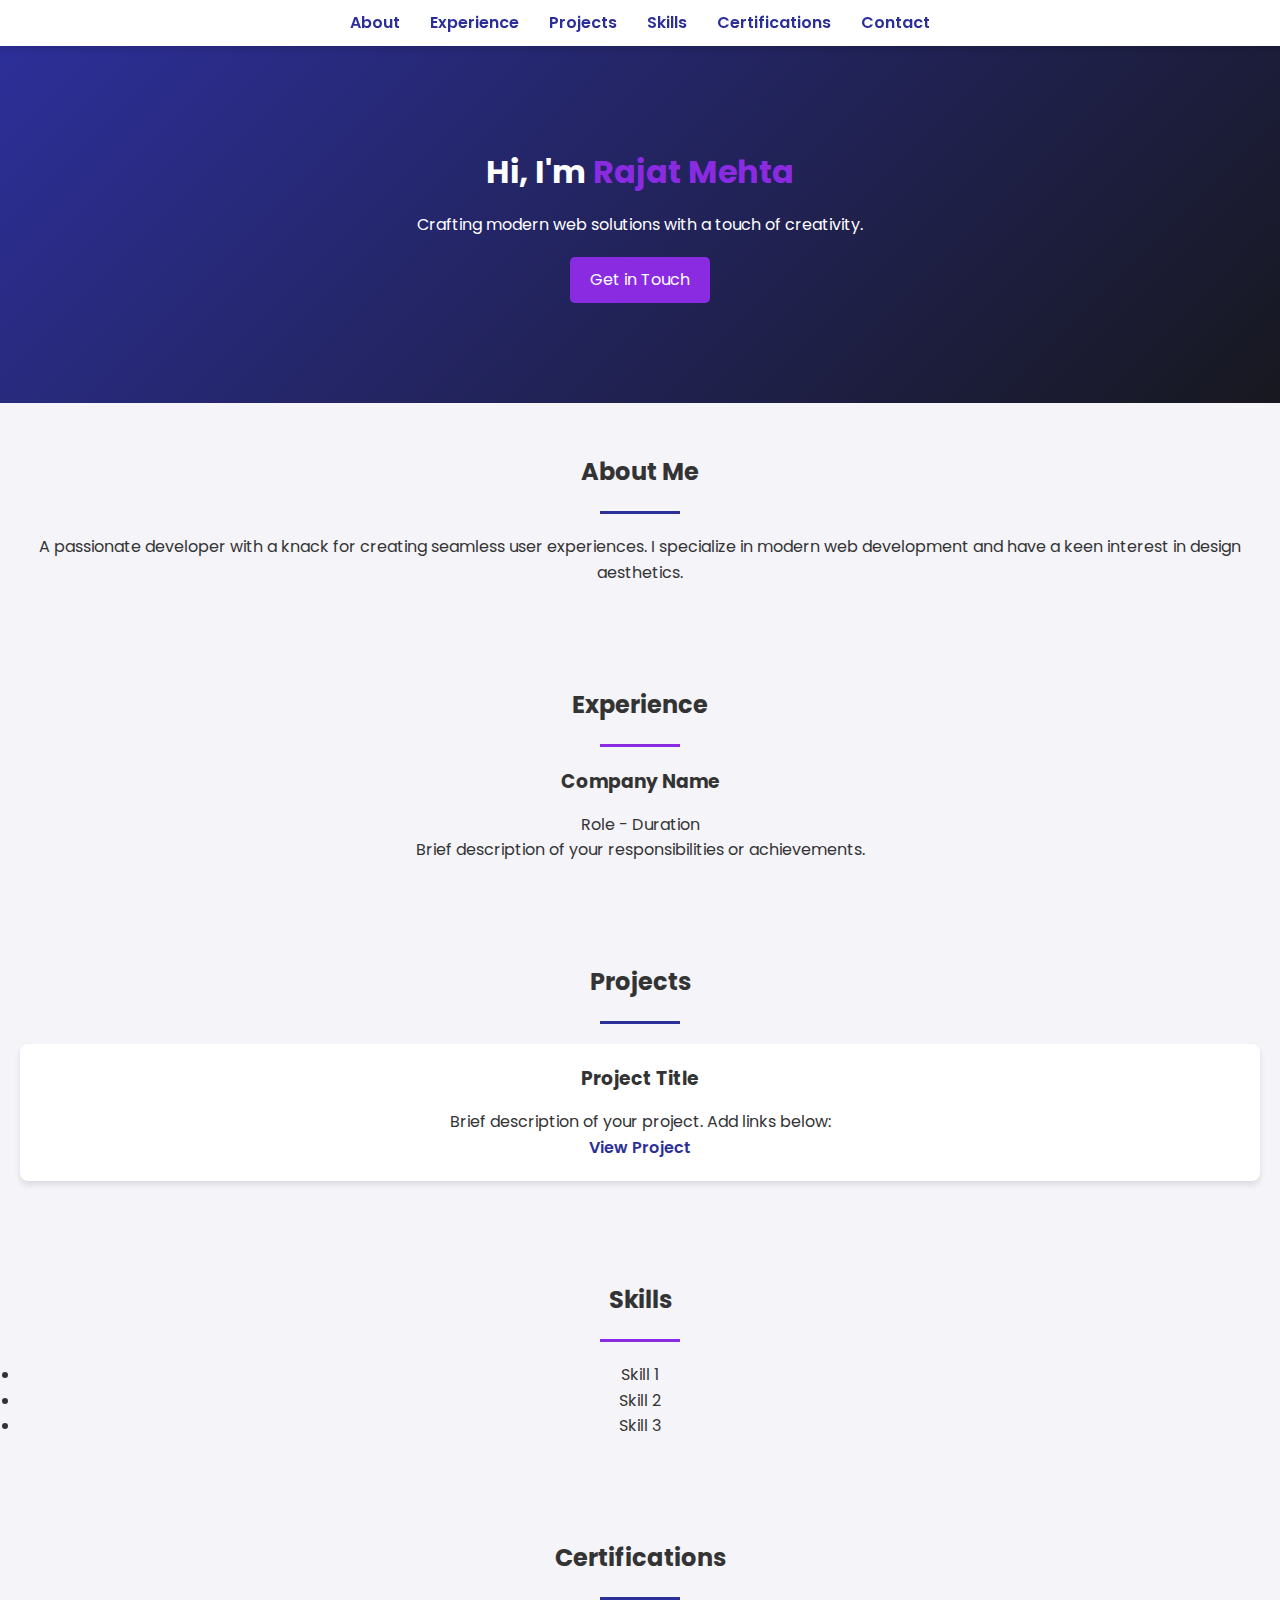
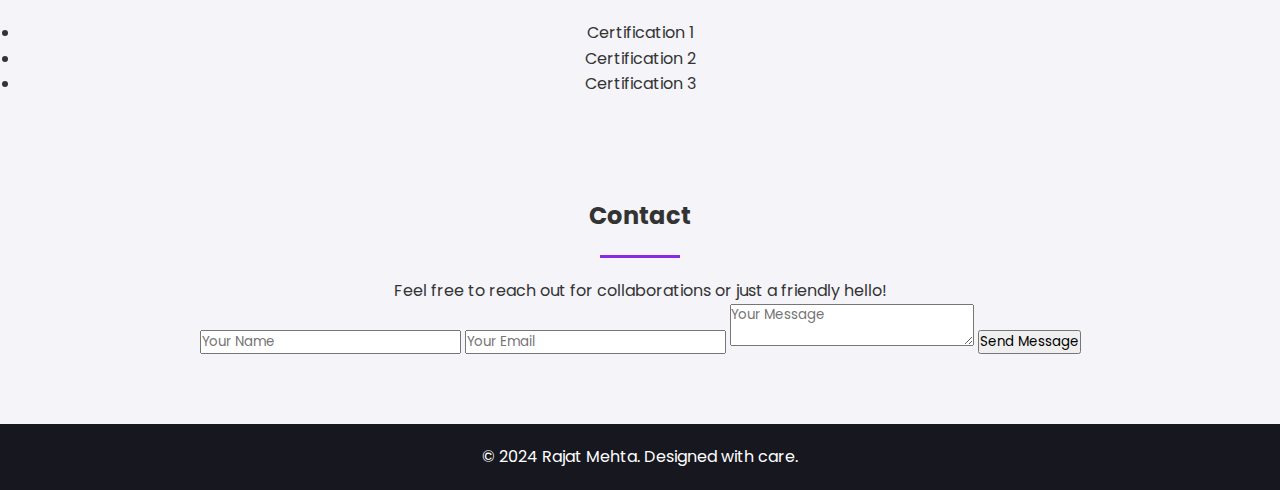
<file: portfolio_updated.html>
<!DOCTYPE html>
<html lang="en">
<head>
    <meta charset="UTF-8">
    <meta name="viewport" content="width=device-width, initial-scale=1.0">
    <title>Rajat Mehta Portfolio</title>
    <link rel="stylesheet" href="style_updated.css">
    <link href="https://fonts.googleapis.com/css2?family=Poppins:wght@300;400;600&display=swap" rel="stylesheet">
</head>
<body>
    <!-- Navigation -->
    <nav class="navbar">
        <ul>
            <li><a href="#about">About</a></li>
            <li><a href="#experience">Experience</a></li>
            <li><a href="#projects">Projects</a></li>
            <li><a href="#skills">Skills</a></li>
            <li><a href="#certifications">Certifications</a></li>
            <li><a href="#contact">Contact</a></li>
        </ul>
    </nav>

    <!-- Header Section -->
    <header class="hero">
        <h1>Hi, I'm <span class="highlight">Rajat Mehta</span></h1>
        <p>Crafting modern web solutions with a touch of creativity.</p>
        <a href="#contact" class="cta-button">Get in Touch</a>
    </header>

    <!-- About Section -->
    <section id="about" class="section">
        <h2>About Me</h2>
        <div class="section-divider"></div>
        <p>A passionate developer with a knack for creating seamless user experiences. I specialize in modern web development and have a keen interest in design aesthetics.</p>
    </section>

    <!-- Experience Section -->
    <section id="experience" class="section dark-bg">
        <h2>Experience</h2>
        <div class="section-divider light"></div>
        <div class="experience-item">
            <h3>Company Name</h3>
            <p>Role - Duration</p>
            <p>Brief description of your responsibilities or achievements.</p>
        </div>
    </section>

    <!-- Projects Section -->
    <section id="projects" class="section">
        <h2>Projects</h2>
        <div class="section-divider"></div>
        <div class="project-grid">
            <div class="project-item">
                <h3>Project Title</h3>
                <p>Brief description of your project. Add links below:</p>
                <a href="#" target="_blank" class="project-link">View Project</a>
            </div>
            <!-- Add more project items as needed -->
        </div>
    </section>

    <!-- Skills Section -->
    <section id="skills" class="section dark-bg">
        <h2>Skills</h2>
        <div class="section-divider light"></div>
        <ul class="skills-list">
            <li>Skill 1</li>
            <li>Skill 2</li>
            <li>Skill 3</li>
        </ul>
    </section>

    <!-- Certifications Section -->
    <section id="certifications" class="section">
        <h2>Certifications</h2>
        <div class="section-divider"></div>
        <ul class="certifications-list">
            <li>Certification 1</li>
            <li>Certification 2</li>
            <li>Certification 3</li>
        </ul>
    </section>

    <!-- Contact Section -->
    <section id="contact" class="section dark-bg">
        <h2>Contact</h2>
        <div class="section-divider light"></div>
        <p>Feel free to reach out for collaborations or just a friendly hello!</p>
        <form>
            <input type="text" placeholder="Your Name" required>
            <input type="email" placeholder="Your Email" required>
            <textarea placeholder="Your Message" required></textarea>
            <button type="submit">Send Message</button>
        </form>
    </section>

    <footer>
        <p>© 2024 Rajat Mehta. Designed with care.</p>
    </footer>
</body>
</html>
</file>
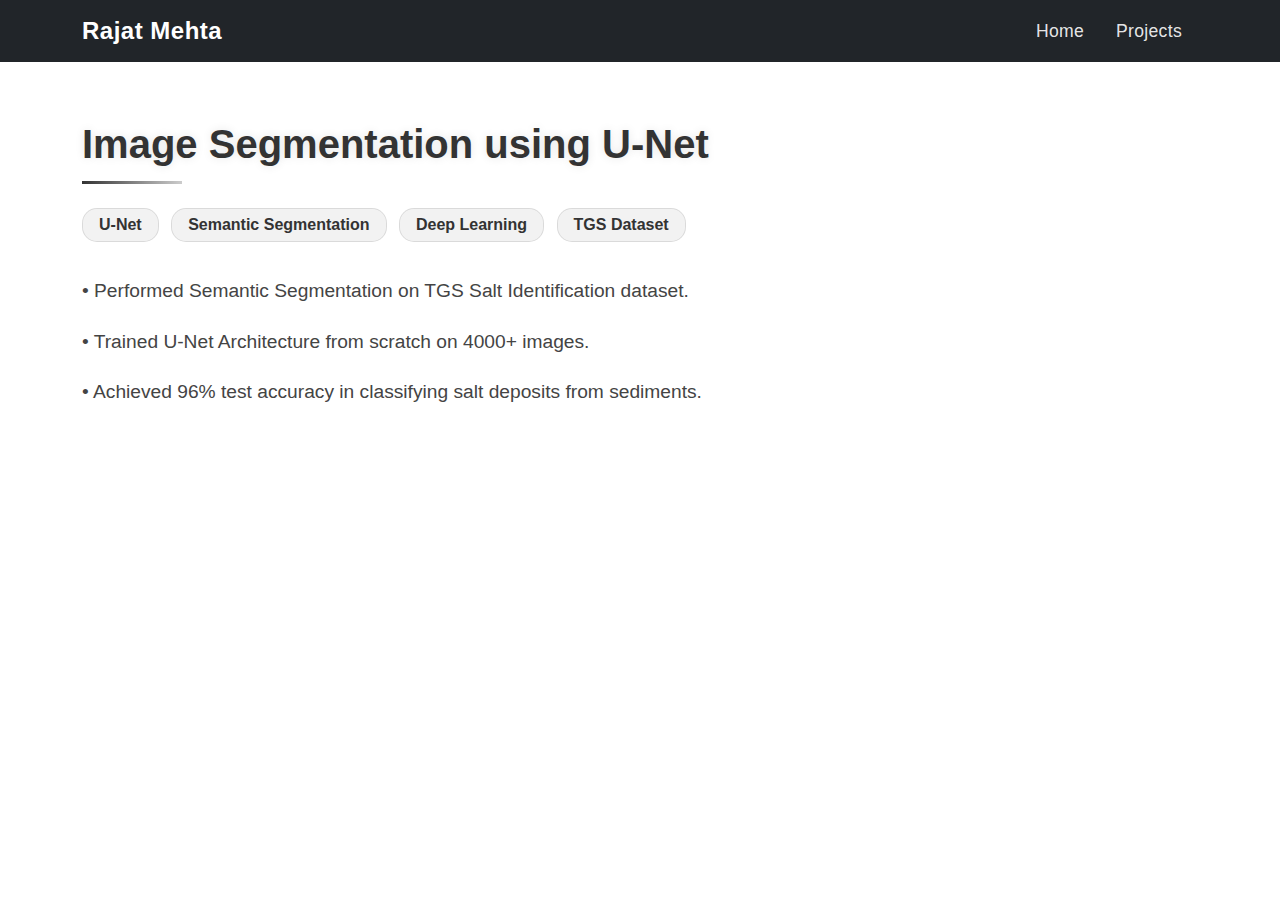
<file: projects/u-net.html>
<!DOCTYPE html>
<html lang="en">
<head>
    <meta charset="UTF-8">
    <meta name="viewport" content="width=device-width, initial-scale=1.0">
    <title>U-Net Image Segmentation - Rajat Mehta</title>
    
    <!-- Bootstrap CSS -->
    <link href="https://cdn.jsdelivr.net/npm/bootstrap@5.3.0/dist/css/bootstrap.min.css" rel="stylesheet">
    <!-- Font Awesome -->
    <link rel="stylesheet" href="https://cdnjs.cloudflare.com/ajax/libs/font-awesome/6.4.0/css/all.min.css">
    <!-- Custom CSS -->
    <link href="../css/style.css" rel="stylesheet">
    <link href="../css/project-page.css" rel="stylesheet">
</head>
<body>
    <!-- Navigation -->
    <nav class="navbar navbar-expand-lg navbar-dark bg-dark fixed-top">
        <div class="container">
            <a class="navbar-brand" href="../index.html">Rajat Mehta</a>
            <button class="navbar-toggler" type="button" data-bs-toggle="collapse" data-bs-target="#navbarNav">
                <span class="navbar-toggler-icon"></span>
            </button>
            <div class="collapse navbar-collapse" id="navbarNav">
                <ul class="navbar-nav ms-auto">
                    <li class="nav-item"><a class="nav-link" href="../index.html#home">Home</a></li>
                    <li class="nav-item"><a class="nav-link" href="../index.html#projects">Projects</a></li>
                </ul>
            </div>
        </div>
    </nav>

    <!-- Project Content -->
    <section class="project-detail section-padding">
        <div class="container">
            <h1 class="project-title">Image Segmentation using U-Net</h1>
            <div class="project-tags mb-4">
                <span class="badge">U-Net</span>
                <span class="badge">Semantic Segmentation</span>
                <span class="badge">Deep Learning</span>
                <span class="badge">TGS Dataset</span>
            </div>
            <div class="project-description">
                <p>• Performed Semantic Segmentation on TGS Salt Identification dataset.</p>
                <p>• Trained U-Net Architecture from scratch on 4000+ images.</p>
                <p>• Achieved 96% test accuracy in classifying salt deposits from sediments.</p>
            </div>
        </div>
    </section>

    <!-- Scripts -->
    <script src="https://cdn.jsdelivr.net/npm/bootstrap@5.3.0/dist/js/bootstrap.bundle.min.js"></script>
</body>
</html>
</file>
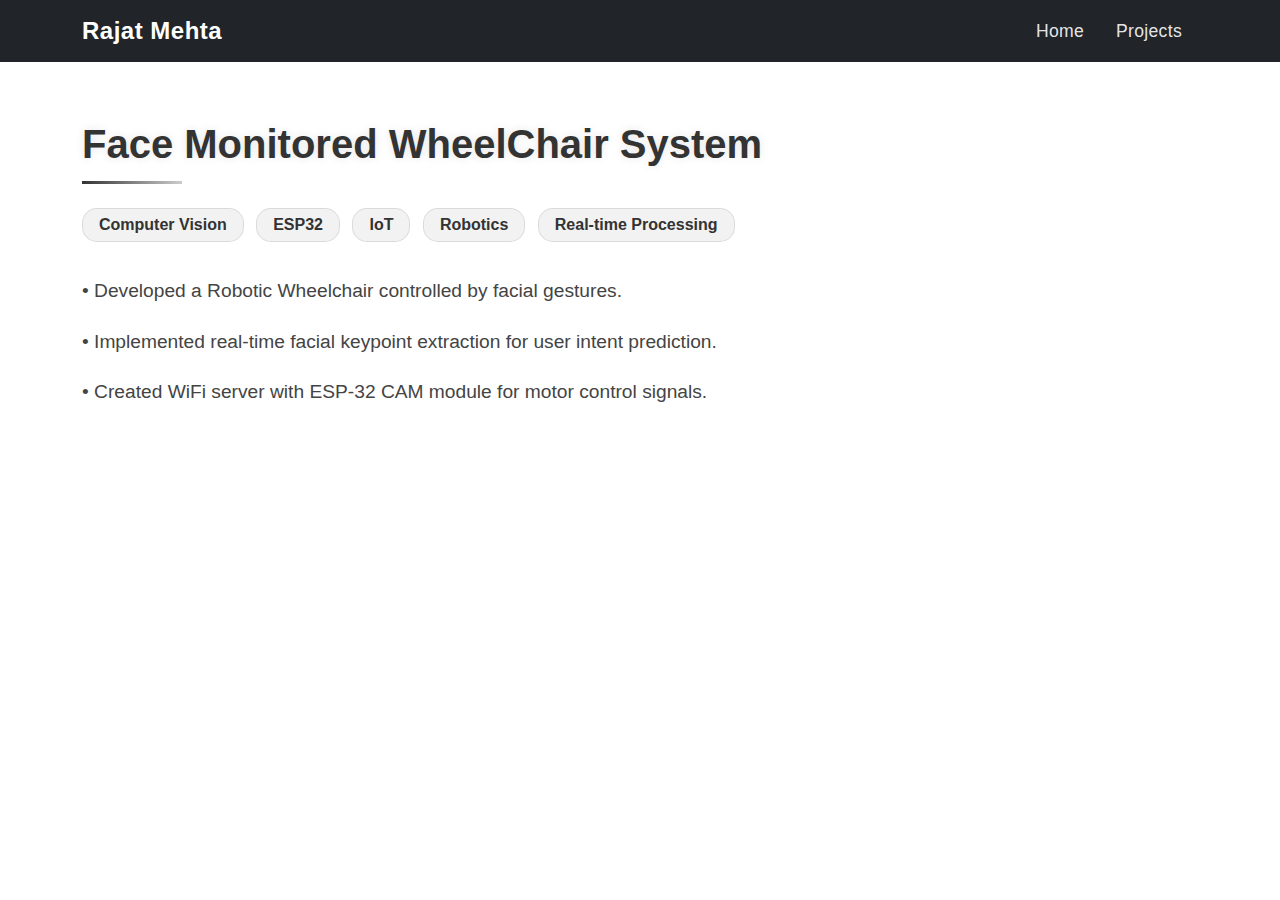
<file: projects/wheelchair.html>
<!DOCTYPE html>
<html lang="en">
<head>
    <meta charset="UTF-8">
    <meta name="viewport" content="width=device-width, initial-scale=1.0">
    <title>Face Monitored WheelChair System - Rajat Mehta</title>
    
    <!-- Bootstrap CSS -->
    <link href="https://cdn.jsdelivr.net/npm/bootstrap@5.3.0/dist/css/bootstrap.min.css" rel="stylesheet">
    <!-- Font Awesome -->
    <link rel="stylesheet" href="https://cdnjs.cloudflare.com/ajax/libs/font-awesome/6.4.0/css/all.min.css">
    <!-- Custom CSS -->
    <link href="../css/style.css" rel="stylesheet">
    <link href="../css/project-page.css" rel="stylesheet">
</head>
<body>
    <!-- Navigation -->
    <nav class="navbar navbar-expand-lg navbar-dark bg-dark fixed-top">
        <div class="container">
            <a class="navbar-brand" href="../index.html">Rajat Mehta</a>
            <button class="navbar-toggler" type="button" data-bs-toggle="collapse" data-bs-target="#navbarNav">
                <span class="navbar-toggler-icon"></span>
            </button>
            <div class="collapse navbar-collapse" id="navbarNav">
                <ul class="navbar-nav ms-auto">
                    <li class="nav-item"><a class="nav-link" href="../index.html#home">Home</a></li>
                    <li class="nav-item"><a class="nav-link" href="../index.html#projects">Projects</a></li>
                </ul>
            </div>
        </div>
    </nav>

    <!-- Project Content -->
    <section class="project-detail section-padding">
        <div class="container">
            <h1 class="project-title">Face Monitored WheelChair System</h1>
            <div class="project-tags mb-4">
                <span class="badge">Computer Vision</span>
                <span class="badge">ESP32</span>
                <span class="badge">IoT</span>
                <span class="badge">Robotics</span>
                <span class="badge">Real-time Processing</span>
            </div>
            <div class="project-description">
                <p>• Developed a Robotic Wheelchair controlled by facial gestures.</p>
                <p>• Implemented real-time facial keypoint extraction for user intent prediction.</p>
                <p>• Created WiFi server with ESP-32 CAM module for motor control signals.</p>
            </div>
        </div>
    </section>

    <!-- Scripts -->
    <script src="https://cdn.jsdelivr.net/npm/bootstrap@5.3.0/dist/js/bootstrap.bundle.min.js"></script>
</body>
</html>
</file>
<file: css/style.css>
/* General Styles */
html {
    scroll-behavior: smooth;
}

body {
    font-family: 'Arial', sans-serif;
}

/* Section Padding */
.section-padding {
    padding: 80px 0 60px;
    position: relative;
    z-index: 1;
}

/* Hero Section */
.hero-section {
    height: 100vh;
    background: linear-gradient(rgba(0,0,0,0.75), rgba(0,0,0,0.7)), url('../assets/img/hero-bg.jpg');
    background-size: cover;
    background-position: center;
    color: white;
    overflow: hidden;
    position: relative;
}

.hero-image {
    position: absolute;
    right: 0;
    top: 0;
    height: 100%;
    width: 50%;
    opacity: 0.9;
    transform: translateX(50px);
}

.hero-image img {
    height: 100%;
    width: 100%;
    object-fit: cover;
    object-position: center;
    filter: drop-shadow(0 0 20px rgba(30, 144, 255, 0.4)) brightness(1.1);
    mask-image: linear-gradient(to left, 
        rgba(0,0,0,1) 40%, 
        rgba(0,0,0,0.8) 65%, 
        rgba(0,0,0,0)
    );
    -webkit-mask-image: linear-gradient(to left, 
        rgba(0,0,0,1) 40%, 
        rgba(0,0,0,0.8) 65%, 
        rgba(0,0,0,0)
    );
}

.hero-content {
    position: relative;
    z-index: 2;
    padding-left: 2rem;
    max-width: 800px;
}

.hero-content h1 {
    font-size: 3.5rem;
    margin-bottom: 1rem;
}

.hero-content p {
    font-size: 1.2rem;
    margin-bottom: 2rem;
}

/* Navigation */
.navbar {
    transition: all 0.3s ease;
    font-family: 'Poppins', sans-serif;
}

.navbar-brand {
    font-size: 1.5rem;
    font-weight: 700;
    color: #fff !important;
    letter-spacing: 0.5px;
}

.navbar .nav-link {
    position: relative;
    padding: 0.5rem 1rem !important;
    font-size: 1.1rem;
    font-weight: 500;
    color: rgba(255, 255, 255, 0.9) !important;
    letter-spacing: 0.3px;
    transition: color 0.3s ease;
}

.navbar .nav-link:hover {
    color: #fff !important;
}

.navbar .nav-link::after {
    content: '';
    position: absolute;
    width: 0;
    height: 2px;
    background: var(--bs-primary);
    left: 50%;
    bottom: 0;
    transform: translateX(-50%);
    transition: width 0.3s ease;
}

.navbar .nav-link.active {
    color: var(--bs-primary) !important;
    font-weight: 600;
}

.navbar .nav-link.active::after {
    width: 80%;
}

/* Optional hover effect */
.navbar .nav-link:hover::after {
    width: 80%;
}

/* Update scrolled navbar styles */
.navbar.scrolled .nav-link {
    color: rgba(255, 255, 255, 0.8) !important;
}

.navbar.scrolled .nav-link:hover,
.navbar.scrolled .nav-link.active {
    color: var(--bs-primary) !important;
}

/* Animations */
[data-aos] {
    pointer-events: none;
}

[data-aos].aos-animate {
    pointer-events: auto;
}

/* Update AOS animation styles */
[data-aos].hero-image {
    pointer-events: auto;
    opacity: 0;
    transition: all 0.6s ease;
}

[data-aos].hero-image.aos-animate {
    opacity: 0.9;
    transform: translateX(0);
}

/* Responsive Adjustments */
@media (max-width: 768px) {
    .hero-section {
        height: 60vh;
    }
    
    .section-padding {
        padding: 60px 0;
    }
} 

/* Skills Section */
.skill-box {
    background: rgba(255, 255, 255, 0.8);
    backdrop-filter: blur(10px);
    border: 1px solid rgba(30, 144, 255, 0.1);
    box-shadow: 0 0 15px rgba(30, 144, 255, 0.1);
    transition: all 0.3s ease;
    height: 100%;
    border-radius: 15px;
    margin-bottom: 2rem;
    padding: 2rem;
}

.skill-box:hover {
    transform: translateY(-5px);
    box-shadow: 0 10px 25px rgba(30, 144, 255, 0.2);
}

.skill-tags {
    display: flex;
    flex-wrap: wrap;
    gap: 1rem;
    margin-top: 1.2rem;
}

.skill-tags .badge {
    font-size: 1.1rem;
    padding: 0.7rem 1.4rem;
    font-weight: 500;
    background-color: rgba(30, 144, 255, 0.05) !important;
    color: #1e90ff;
    border: 1px solid rgba(30, 144, 255, 0.1);
    border-radius: 25px;
    transition: all 0.3s ease;
}

.skill-tags .badge:hover {
    background-color: rgba(30, 144, 255, 0.1) !important;
    transform: translateY(-2px);
    box-shadow: 0 0 15px rgba(30, 144, 255, 0.3);
}

.skill-box h4 {
    color: #333;
    font-size: 1.8rem;
    margin-bottom: 0;
    font-weight: 600;
    letter-spacing: 0.5px;
    text-shadow: 0 0 10px rgba(30, 144, 255, 0.2);
}

.skill-box .fas {
    opacity: 0.9;
    color: #1e90ff;
}

.skill-category-header {
    padding-bottom: 1.2rem;
    border-bottom: 2px solid rgba(30, 144, 255, 0.1);
    margin-bottom: 1.2rem;
}

.skill-category-header .fas {
    font-size: 2rem;
    margin-right: 1.2rem;
    color: #1e90ff;
}

/* Timeline */
.timeline {
    position: relative;
    max-width: 1200px;
    margin: 0 auto;
}

/* The vertical line */
.timeline::after {
    content: '';
    position: absolute;
    width: 2px;
    background: var(--bs-primary);
    top: 0;
    bottom: 0;
    left: 50%;
    margin-left: -1px;
}

.timeline-item {
    padding: 10px 50px;
    position: relative;
    width: 50%;
    box-sizing: border-box;
}

/* The circles on the timeline */
.timeline-item::after {
    content: '';
    position: absolute;
    width: 16px;
    height: 16px;
    background-color: white;
    border: 2px solid var(--bs-primary);
    top: 25px;
    border-radius: 50%;
    z-index: 1;
}

/* Place the container to the left */
.timeline-item.left {
    left: 0;
    padding-right: 60px;
}

/* Place the container to the right */
.timeline-item.right {
    left: 50%;
    padding-left: 60px;
}

/* Add arrows to the left container */
.timeline-item.left::before {
    content: " ";
    position: absolute;
    top: 24px;
    right: 50px;
    border: medium solid var(--bs-primary);
    border-width: 10px 0 10px 10px;
    border-color: transparent transparent transparent var(--bs-primary);
}

/* Add arrows to the right container */
.timeline-item.right::before {
    content: " ";
    position: absolute;
    top: 24px;
    left: 50px;
    border: medium solid var(--bs-primary);
    border-width: 10px 10px 10px 0;
    border-color: transparent var(--bs-primary) transparent transparent;
}

/* Fix the circle for containers on the right side */
.timeline-item.left::after {
    right: -8px;
}

/* Fix the circle for containers on the left side */
.timeline-item.right::after {
    left: -8px;
}

/* The actual content */
.timeline-content {
    background: white;
    position: relative;
}

/* Responsive layout */
@media screen and (max-width: 768px) {
    /* Place the timelime to the left */
    .timeline::after {
        left: 31px;
    }
    
    /* Full-width containers */
    .timeline-item {
        width: 100%;
        padding-left: 70px;
        padding-right: 25px;
    }
    
    /* Make all right containers behave like the left ones */
    .timeline-item.right {
        left: 0%;
    }
    
    /* Make sure all arrows are pointing leftwards */
    .timeline-item.right::before,
    .timeline-item.left::before {
        left: 60px;
        border-width: 10px 10px 10px 0;
        border-color: transparent var(--bs-primary) transparent transparent;
    }
    
    /* Make sure all circles are at the same spot */
    .timeline-item.left::after,
    .timeline-item.right::after {
        left: 23px;
    }
}

/* Projects */
.card {
    transition: transform 0.3s ease;
}

.card:hover {
    transform: translateY(-5px);
}

/* Contact */
.contact-info a {
    color: rgba(255, 255, 255, 0.8);
    text-decoration: none;
    transition: all 0.3s ease;
}

.contact-info a:hover {
    color: var(--bs-primary);
}

.social-links a {
    color: rgba(255, 255, 255, 0.8);
    transition: all 0.3s ease;
}

.social-links a:hover {
    color: var(--bs-primary);
    transform: translateY(-3px);
}

.contact-info h5 {
    color: #fff;
    font-size: 1.2rem;
    margin-bottom: 0.5rem;
}

.contact-form .form-control {
    background: rgba(255, 255, 255, 0.05);
    border: 1px solid rgba(255, 255, 255, 0.1);
    color: #fff;
}

.contact-form .form-control:focus {
    background: rgba(255, 255, 255, 0.1);
    border-color: var(--bs-primary);
    box-shadow: none;
}

/* Hero Section Text Styles */
.highlight-text {
    color: #1e90ff;
    text-shadow: 0 0 15px rgba(30, 144, 255, 0.6);
    display: inline-block;
}

/* Replace the typing animation styles with: */
.cursor {
    border-right: 2px solid white;
    animation: blink 0.75s step-end infinite;
}

@keyframes blink {
    from, to { border-color: transparent }
    50% { border-color: white; }
}

/* Keep the highlight-text style but remove animation related properties */
.highlight-text {
    color: #1e90ff;
    text-shadow: 0 0 15px rgba(30, 144, 255, 0.6);
    display: inline-block;
}

/* Add these navigation styles */
.navbar .nav-link {
    position: relative;
    padding: 0.5rem 1rem !important;
}

.navbar .nav-link::after {
    content: '';
    position: absolute;
    width: 0;
    height: 2px;
    background: var(--bs-primary);
    left: 50%;
    bottom: 0;
    transform: translateX(-50%);
    transition: width 0.3s ease;
}

.navbar .nav-link.active {
    color: var(--bs-primary) !important;
}

.navbar .nav-link.active::after {
    width: 80%;
}

/* Optional hover effect */
.navbar .nav-link:hover::after {
    width: 80%;
}

/* Responsive adjustments */
@media (max-width: 991px) {
    .hero-section {
        height: auto;
        padding: 120px 0;
    }

    .hero-image {
        width: 100%;
        height: 100%;
        opacity: 0.4;
    }

    .hero-content {
        text-align: center;
        padding: 0 1rem;
        margin: 0 auto;
    }

    .about-text {
        margin: 0 auto;
    }

    .hero-image img {
        max-height: 50vh;
    }
} 

/* Update hero content styles */
.hero-content {
    padding-left: 2rem;
}

.hero-content h1 {
    font-size: 3.5rem;
    margin-bottom: 1rem;
}

.profession {
    font-size: 1.3rem;
    color: #1e90ff;
    font-weight: 600;
    text-shadow: 0 0 15px rgba(30, 144, 255, 0.4);
}

.about-text {
    font-size: 1.2rem;
    line-height: 1.7;
    max-width: 700px;
    opacity: 0.95;
    margin-bottom: 2rem;
    text-shadow: 0 0 10px rgba(0, 0, 0, 0.3);
}

.hero-buttons {
    margin-top: 2rem;
}

/* Update responsive styles */
@media (max-width: 991px) {
    .hero-section {
        height: auto;
        padding: 120px 0;
    }

    .hero-content {
        text-align: center;
        padding: 0 1rem;
        margin: 0 auto;
    }

    .about-text {
        margin: 0 auto;
    }

    .hero-image img {
        max-height: 50vh;
    }
} 

/* Add these section background styles */
.bg-dark-theme {
    background: linear-gradient(rgba(0,0,0,0.8), rgba(0,0,0,0.8));
    color: white;
}

/* Update section styles */
.section-padding {
    padding: 80px 0 60px;
}

.section-padding.bg-dark-theme h2 {
    color: white;
}

/* Update specific sections that need dark theme */
.experience-section {
    background: linear-gradient(rgba(0,0,0,0.8), rgba(0,0,0,0.8));
    color: white;
}

.experience-section .timeline-content {
    background: rgba(255, 255, 255, 0.05);
    color: white;
}

/* Update Experience Section Styles */
.experience-card {
    background: rgba(255, 255, 255, 0.05);
    border: 1px solid rgba(255, 255, 255, 0.1);
    backdrop-filter: blur(10px);
    transition: all 0.6s ease;
    transform-style: preserve-3d;
    cursor: pointer;
    position: relative;
    height: 250px;
    margin: 10px 0;
    overflow: hidden;
}

.experience-card:hover {
    transform: rotateY(10deg) scale(1.05);
    box-shadow: 0 10px 20px rgba(0,0,0,0.3);
}

.experience-card h4 {
    color: #fff;
    font-size: 1.4rem;
    font-weight: 600;
    margin-bottom: 1rem;
    text-shadow: 0 0 10px rgba(255, 255, 255, 0.2);
    line-height: 1.3;
}

.experience-card h5 {
    color: #1e90ff;
    font-size: 1.1rem;
    margin-bottom: 0.8rem;
    font-weight: 500;
}

.experience-front,
.experience-back {
    position: absolute;
    width: 100%;
    height: 100%;
    left: 0;
    top: 0;
    backface-visibility: hidden;
    transition: all 0.6s ease;
    padding: 2rem;
}

.experience-back {
    opacity: 0;
    transform: translateY(20px);
    background: rgba(30, 144, 255, 0.1);
    backdrop-filter: blur(8px);
    border: 1px solid rgba(255, 255, 255, 0.2);
    z-index: 2;
}

.experience-front {
    opacity: 1;
    z-index: 1;
}

.experience-card:hover .experience-back {
    opacity: 1;
    transform: translateY(0);
}

.experience-card:hover .experience-front {
    opacity: 0;
    pointer-events: none;
}

.experience-card .location {
    color: rgba(255, 255, 255, 0.9);
    font-size: 0.95rem;
    margin-top: 0.8rem;
}

.experience-card .text-muted {
    color: rgba(255, 255, 255, 0.9) !important;
    font-size: 0.95rem;
}

.experience-card .skill-tags {
    display: flex;
    flex-wrap: wrap;
    gap: 0.6rem;
    margin-top: 1.2rem;
}

.experience-card .skill-tags .badge {
    font-size: 0.85rem;
    padding: 0.4rem 0.8rem;
    background-color: rgba(255, 255, 255, 0.15) !important;
    border: 1px solid rgba(255, 255, 255, 0.3);
    color: #fff;
    text-shadow: 0 0 10px rgba(0, 0, 0, 0.2);
    transition: all 0.3s ease;
}

.experience-card .skill-tags .badge:hover {
    background-color: rgba(255, 255, 255, 0.25) !important;
    transform: translateY(-2px);
    box-shadow: 0 5px 15px rgba(0, 0, 0, 0.2);
}

/* Add responsive adjustments */
@media screen and (max-width: 768px) {
    .experience-card {
        height: auto;
        min-height: 250px;
    }
    
    .experience-front,
    .experience-back {
        position: relative;
        height: auto;
    }
} 

/* Projects Section */
.projects-container {
    display: grid;
    grid-template-columns: repeat(auto-fit, minmax(400px, 1fr));
    gap: 2.5rem;
    padding: 2rem;
}

.project-col {
    padding: 20px;
    width: 100%;
}

.project-card {
    display: block;
    position: relative;
    overflow: hidden;
    border-radius: 15px;
    box-shadow: 0 4px 8px rgba(0, 0, 0, 0.1);
    transition: transform 0.3s ease;
    height: 500px;
    background-color: #f8f9fa;
}

.project-image {
    position: relative;
    width: 100%;
    height: 100%;
    overflow: hidden;
    display: flex;
    align-items: center;
    justify-content: center;
}

.project-image img {
    width: 100%;
    height: 100%;
    object-fit: contain;
    transition: transform 0.3s ease;
}

.project-overlay {
    position: absolute;
    bottom: 0;
    left: 0;
    right: 0;
    background: rgba(0, 0, 0, 0.7);
    padding: 25px;
    transform: translateY(100%);
    transition: transform 0.3s ease;
}

.project-title {
    color: #fff;
    margin: 0;
    font-size: 1.4rem;
    font-weight: 600;
}

/* Hover Effects */
.project-col:hover {
    transform: translateY(-5px);
}

.project-col:hover .project-image img {
    transform: scale(1.05);
}

.project-col:hover .project-overlay {
    transform: translateY(0);
}

/* Responsive Adjustments */
@media (max-width: 768px) {
    .projects-container {
        grid-template-columns: 1fr;
        gap: 1.5rem;
        padding: 1rem;
    }
    
    .project-card {
        height: 400px;
    }
    
    .project-title {
        font-size: 1.2rem;
    }
}

/* Container width adjustment */
@media (min-width: 1400px) {
    .container {
        max-width: 1600px;  /* Increased container width */
    }
}

/* Update responsive breakpoints */
@media (max-width: 1400px) {
    .projects-container {
        flex-wrap: wrap;
    }
    
    .project-col {
        flex: 0 0 50%;
        max-width: 50%;
    }
    
    .project-card {
        border: 1px solid rgba(30, 144, 255, 0.1);
    }
}

@media (max-width: 768px) {
    .project-col {
        flex: 0 0 100%;
        max-width: 100%;
    }
}

/* Remove the horizontal scroll related styles */
.projects-container::-webkit-scrollbar {
    display: initial;
}

.projects-container {
    -ms-overflow-style: initial;
    scrollbar-width: initial;
}

.project-links {
    margin-top: auto;
}

.project-links .btn {
    padding: 0.5rem 1rem;
    font-size: 0.9rem;
}

/* Update section title styles */
section h2.text-center {
    margin-bottom: 3rem !important;
    font-weight: 700;          /* Keep the bold weight */
    font-size: 2rem;           /* Reduced from 2.5rem */
    position: relative;
    color: #1e90ff;
    text-transform: uppercase;
    letter-spacing: 0.8px;     /* Slightly reduced letter spacing */
}

/* Update underline effect size */
section h2.text-center::after {
    content: '';
    position: absolute;
    bottom: -8px;              /* Moved slightly up */
    left: 50%;
    transform: translateX(-50%);
    width: 50px;               /* Reduced width */
    height: 2px;               /* Reduced height */
    background-color: #1e90ff;
}

/* Keep dark section title styles */
section.bg-dark-theme h2.text-center {
    color: #fff;
}

/* Update Skills Section background */
#skills {
    background: linear-gradient(rgba(255,255,255,0.97), rgba(255,255,255,1));
    position: relative;
}

#skills::before {
    content: '';
    position: absolute;
    top: 0;
    left: 0;
    right: 0;
    height: 100px;
    background: linear-gradient(rgba(0,0,0,0.7), rgba(255,255,255,0.97));
    pointer-events: none;
}

/* Add styles for the Resume nav link */
.navbar .nav-link[href$=".pdf"] {
    color: #1e90ff !important;  /* Make Resume link stand out */
    font-weight: 600;
    transition: all 0.3s ease;
}

.navbar .nav-link[href$=".pdf"]:hover {
    color: #fff !important;
    text-shadow: 0 0 10px rgba(30, 144, 255, 0.6);
}

/* Update the underline effect for Resume link */
.navbar .nav-link[href$=".pdf"]::after {
    background: #1e90ff;  /* Match the text color */
}
</file>
<file: css/project-page.css>
.project-detail {
    padding-top: 120px;
    min-height: 100vh;
    background: linear-gradient(rgba(255,255,255,0.97), rgba(255,255,255,1));
}

.project-title {
    color: #333;
    font-size: 2.5rem;
    font-weight: 600;
    margin-bottom: 1.5rem;
    text-shadow: 0 0 10px rgba(0, 0, 0, 0.1);
    position: relative;
    padding-bottom: 1rem;
}

.project-title::after {
    content: '';
    position: absolute;
    bottom: 0;
    left: 0;
    width: 100px;
    height: 3px;
    background: linear-gradient(to right, rgba(0, 0, 0, 0.8), rgba(0, 0, 0, 0.2));
}

.project-section {
    margin-bottom: 3rem;
}

.project-section h2 {
    color: #333;
    font-size: 1.8rem;
    font-weight: 600;
    margin-bottom: 1.2rem;
    position: relative;
}

.project-section h3 {
    color: #333;
    font-size: 1.4rem;
    font-weight: 600;
    margin: 1.5rem 0 1rem;
}

.project-description {
    font-size: 1.2rem;
    line-height: 1.8;
    color: #444;
}

.project-description p {
    margin-bottom: 1rem;
}

.project-tags .badge {
    font-size: 1rem;
    padding: 0.5rem 1rem;
    margin-right: 0.5rem;
    margin-bottom: 0.5rem;
    background-color: rgba(0, 0, 0, 0.05) !important;
    color: #333;
    border: 1px solid rgba(0, 0, 0, 0.1);
    border-radius: 15px;
}

/* Lists Styling */
.feature-list,
.methodology-list,
.implementation-list,
.challenges-list,
.future-list {
    list-style-type: none;
    padding-left: 0;
}

.feature-list li,
.methodology-list li,
.implementation-list li,
.challenges-list li,
.future-list li {
    margin-bottom: 0.8rem;
    padding-left: 1.5rem;
    position: relative;
}

.feature-list li:before,
.methodology-list li:before,
.implementation-list li:before,
.challenges-list li:before,
.future-list li:before {
    content: '•';
    color: #333;
    font-weight: bold;
    position: absolute;
    left: 0;
}

/* Table Styling */
.table {
    margin: 2rem 0;
    background: white;
    box-shadow: 0 0 15px rgba(0,0,0,0.1);
}

.table th {
    background: rgba(0, 0, 0, 0.05);
    color: #333;
    font-weight: 600;
}

.table td {
    vertical-align: middle;
}

/* Image Placeholders */
.image-placeholder {
    background: rgba(0, 0, 0, 0.03);
    border: 2px dashed rgba(0, 0, 0, 0.1);
    border-radius: 8px;
    padding: 3rem;
    margin: 2rem 0;
    text-align: center;
}

/* Add styles for project images */
.project-image {
    width: 100%;
    max-width: 900px;
    margin: 2rem auto;
    border-radius: 8px;
    box-shadow: 0 0 20px rgba(0, 0, 0, 0.08);
}

.project-image img {
    width: 100%;
    height: auto;
    border-radius: 8px;
}

.project-image-caption {
    text-align: center;
    color: #666;
    font-size: 0.95rem;
    margin-top: 1rem;
}

/* Responsive Adjustments */
@media (max-width: 768px) {
    .project-title {
        font-size: 2rem;
    }

    .project-section h2 {
        font-size: 1.6rem;
    }

    .project-section h3 {
        font-size: 1.3rem;
    }

    .table-responsive {
        margin: 1rem -15px;
        width: calc(100% + 30px);
    }
}
</file>
<file: style_updated.css>
/* General Reset */
* {
    margin: 0;
    padding: 0;
    box-sizing: border-box;
    font-family: 'Poppins', sans-serif;
}

/* Body and General Styling */
body {
    color: #333;
    background: #f4f4f9;
    font-size: 16px;
    line-height: 1.6;
}

.section {
    padding: 50px 20px;
    text-align: center;
}

h1, h2, h3 {
    margin-bottom: 15px;
}

.section-divider {
    width: 80px;
    height: 3px;
    background: #2d2f99;
    margin: 20px auto;
}

.section-divider.light {
    background: #8a2be2;
}

/* Hero Section */
.hero {
    background: linear-gradient(135deg, #2d2f99, #17181f);
    color: white;
    padding: 100px 20px;
    text-align: center;
}

.hero .highlight {
    color: #8a2be2; /* Purple Highlight */
}

.cta-button {
    display: inline-block;
    margin-top: 20px;
    padding: 10px 20px;
    background: #8a2be2;
    color: white;
    text-decoration: none;
    border-radius: 5px;
    transition: background 0.3s;
}

.cta-button:hover {
    background: #5d1f91;
}

/* Navbar */
.navbar {
    background: white;
    padding: 10px 20px;
    position: sticky;
    top: 0;
    z-index: 10;
    box-shadow: 0 4px 6px rgba(0, 0, 0, 0.1);
}

.navbar ul {
    display: flex;
    justify-content: center;
    list-style: none;
}

.navbar ul li {
    margin: 0 15px;
}

.navbar ul li a {
    text-decoration: none;
    color: #2d2f99;
    font-weight: 600;
}

.navbar ul li a:hover {
    color: #8a2be2;
}

/* Projects Grid */
.project-grid {
    display: grid;
    grid-template-columns: repeat(auto-fit, minmax(300px, 1fr));
    gap: 20px;
}

.project-item {
    background: white;
    padding: 20px;
    border-radius: 8px;
    box-shadow: 0 4px 6px rgba(0, 0, 0, 0.1);
    transition: transform 0.3s, box-shadow 0.3s;
}

.project-item:hover {
    transform: translateY(-5px);
    box-shadow: 0 8px 12px rgba(0, 0, 0, 0.2);
}

.project-link {
    color: #2d2f99;
    text-decoration: none;
    font-weight: 600;
}

.project-link:hover {
    text-decoration: underline;
}

/* Footer */
footer {
    padding: 20px;
    text-align: center;
    background: #17181f;
    color: white;
    margin-top: 20px;
}
</file>
